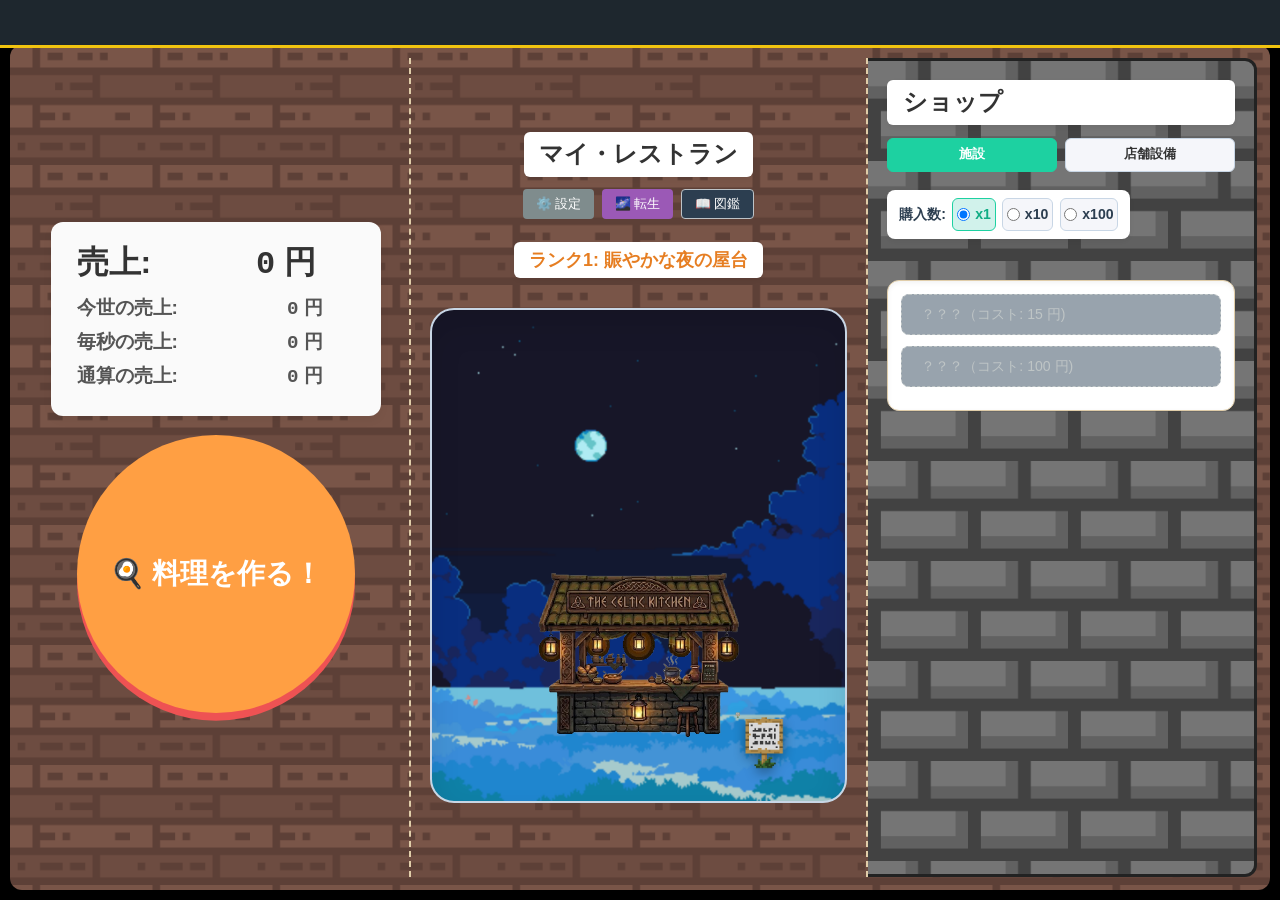
<file: index.html>
<!DOCTYPE html>
<html lang="ja">
    <head>
        <meta charset="UTF-8">
        <title>クリック・レストラン</title>
        <!-- CSSファイルを読み込む -->
        <link rel="stylesheet" href="style.css">
    </head>
<body>

    <!-- 🌟【新登場】本家クッキークリッカー風・ティッカーニュース速報帯 -->
    <div id="news-ticker-container">
        <div id="news-ticker-text">「クリック・レストランへようこそ！本日のピザは大変美味しく焼き上がっております。」</div>
    </div>

    <!-- ゲーム全体を包むコンテナ（ここを3列に並べます） -->
    <div id="game-container">
        
        <!-- 1. 左列：クリックと売上情報 -->
<div id="left-panel">
    
    <!-- 💡 変更点：売上情報を1つのボード（白い箱）で包み込む -->
    <div class="status-board">
        <h1>売上: <span id="money">0</span> 円</h1>
        <!-- 🌟【新登場】今世（この周回）で稼いだ売上の表示を追加 -->
        <p>今世の売上: <span id="season-money">0</span> 円</p>
        <p>毎秒の売上: <span id="mps">0</span> 円</p>
        <!-- 【追加】これまでに稼いだすべての合計金額を表示する場所 -->
        <p>通算の売上: <span id="total-money">0</span> 円</p>
    </div>

    <div id="click-area">
        <button id="main-click-btn">🍳 料理を作る！</button>
    </div>
</div>


        <!-- 2. 中央列：お店の発展・外観エリア -->
<div id="center-panel">
    <h2 class="center-title">マイ・レストラン</h2>

    <!-- 設定と転生ボタンのグループ -->
    <div id="menu-btn-group">
        <button id="setting-btn" class="menu-btn">⚙️ 設定</button>
        <button id="ascend-btn" class="menu-btn">🌌 転生</button>
        <button id="collection-btn" class="menu-btn">📖 図鑑</button> <!-- 👈 🌟ここにボタンを追加！ -->
    </div>
    <!-- 現在のお店のランク名を表示する場所 -->
    <div id="restaurant-rank" class="center-rank">ランク1: 小さな屋台</div>

    <!-- 🎪 お客さんがトコトコ歩くアニメーションの舞台 -->
    <div id="restaurant-stage">
        <!-- 🏪 レストラン本体と、お金が浮かび上がる場所 -->
        <div id="restaurant-building-box">
            <div id="coin-effect"></div>
            <img id="restaurant-visual" src="img/restaurant/rank1.png" alt="お店の外観">
            
            <!-- 🌟【新登場】お店の右下にちょこんと立つ、クリックできる口コミ看板画像 -->
            <img id="review-signboard" src="img/signboard.png" alt="レビュー看板" title="レビューを見る">
        </div>

        <img id="live-guest" class="walking-guest start-animation" src="img/guest/guest1.png" alt="客">
    </div>

    <!-- 🌟【新登場】看板をクリックしたときだけ浮き出る「グルメレビュー一覧」モーダル -->
    <div id="review-modal" class="modal-overlay hidden">
        <div class="modal-content review-modal-content">

            <!-- 🌟 ここを追加！右上の×印ボタン -->
        <button id="close-review-x-btn" class="modal-x-btn">×</button>

            <h3>⭐ グルメアプリの口コミ一覧</h3>
            
            <!-- 現在の総合評価を大きく出す場所 -->
            <div class="review-summary">
                <span id="modal-total-stars">⭐⭐⭐⭐⭐</span>
                <span id="modal-buff-text">(売上等倍)</span>
            </div>

            <!-- JavaScriptがここに過去の口コミをドバドバ流し込みます -->
            <div id="modal-review-list"></div>

            <button id="close-review-btn" class="close-btn">閉じる</button>
        </div>
    </div>
</div>



<!-- 3. 右列：ショップ -->
<div id="right-panel" style="position: relative;">
    
    <!-- 💡 変更点①：h2に「class="shop-title"」を追加 -->
    <h2 class="shop-title">ショップ</h2>

    <!-- 🌟【新登場】ショップの切り替えタブ -->
    <div id="shop-tabs">
        <button id="tab-facilities" class="tab-btn active">施設</button>
        <button id="tab-comfort" class="tab-btn">店舗設備</button>
    </div>
    
    <!-- 💡 変更点②：購入数セレクターに背景色（白の半透明）と余白・丸みを追加 -->
    <div id="buy-amount-selector" style="margin-bottom: 15px; text-align: left; background-color: rgb(255, 255, 255); padding: 8px 12px; border-radius: 8px; box-shadow: 0 2px 5px rgba(0,0,0,0.05); font-weight: bold; width: fit-content;">
        購入数:
        <label><input type="radio" name="buy-amount" value="1" checked> x1</label>
        <label><input type="radio" name="buy-amount" value="10"> x10</label>
        <label><input type="radio" name="buy-amount" value="100"> x100</label>
    </div>
    <!-- 🌟【ここに引っ越し！】本家と同じ、ショップの一番上の特等席に道具棚を配置 -->
    <!-- hiddenクラスを外して、常時表示されるようにします -->
    <div id="shop-area-upgrades" class="shop-upgrades-shelf"></div>

    <!-- JavaScriptがこの中にボタンを自動で量産します -->
    <div id="shop-area-facilities" class="shop-continer"></div>
    <div id="shop-area-comfort" class="shop-continer hidden"></div>
</div>


    <!-- 【設定】設定画面のポップアップ（モーダル） -->
<div id="settings-modal" class="modal-overlay hidden">
    <div class="modal-content">
        <h3>⚙️ 設定メニュー</h3>
        
        <!-- 🌟【修正】HTMLからstyleを完全に消去し、CSSで制御するための専用のクラス名を付けました -->
        <div class="settings-row">
            <button id="bgm-toggle-btn" class="menu-btn audio-toggle-design">🔊 BGM: ON</button>
        </div>

        <p>ゲームの進行状況をすべて初期状態に戻します。</p>
        <!-- セーブデータの完全削除ボタン -->
        <button id="reset-game-btn" class="danger-btn">⚠️ セーブデータを削除する</button>
        <br>
        <button id="close-settings-btn" class="close-btn">閉じる</button>
    </div>
</div>



<!-- 【転生】 転生画面のポップアップ（モーダル） -->
<div id="ascend-modal" class="modal-overlay hidden">
    <div class="modal-content">
        <h3>🌌 転生（プレステージ）</h3>
        <!-- 🌟【ここを修正】最低条件の「1兆円」を分かりやすく明記 -->
        <p>今世の売上が<strong>1兆（1 T）円以上</strong>になると、すべての売上と施設をリセットし、永久に売上がアップする「天界の調味料」を手に入れることができます。</p>

        <div class="prestige-box">
            現在の天界の調味料: <span id="current-chips">0</span>個<br>
            <span class="prestige-sub">今回の転生で獲得: +<span id="incoming-chips">0</span> 個</span>
            <!-- 🌟【ここを修正】本家仕様の「+1%」に説明文を統一 -->
            <p>※1個につき全体の売上・生産力が +1% アップします</p>
        </div>
        
        <button id="do-ascend-btn" class="action-btn" disabled>天界へ旅立つ</button>
        <br>
        <button id="close-ascend-btn" class="close-btn">戻る</button>
    </div>
</div>

<!-- =================================================================
   📖 【新設・白箱完全統一版】購入済みアイテム図鑑ポップアップ画面（モーダル）
================================================================= */ -->
<!-- 💡 外枠のクラス名を設定・転生とお揃いの「modal-overlay」に完全同期！ -->
<div id="collection-modal" class="modal-overlay hidden">
    <!-- 💡 中の箱をダークネイビーから設定・転生とお揃いの美しい白箱「modal-content」に完全リフォーム！ -->
    <div class="modal-content">
        <h3>📖 獲得アイテム図鑑</h3>
        <p>これまでに購入した手動クリック強化道具のコレクションです。</p>
        
        <!-- 🌟 ここに購入済みの道具アイコンが量産されます（白箱用に背景色などが自動で馴染みます） -->
        <div id="collection-grid-area"></div>
        
        <br>
        <!-- 💡 下側の閉じるボタン（設定・転生の「閉じる」「戻る」とサイズやデザインルールを100%統一） -->
        <button id="collection-close-bottom-btn" class="close-btn">閉じる</button>
    </div>
</div>




<div id="tooltip" class="hidden"></div>

    <!-- JavaScriptファイルを読み込む -->
    <script src="script.js"></script>
</body>


</html>
</file>
<file: style.css>
/* =================================================================
   🎨 画面全体の基本設定（全画面フルスクリーン・スクロール完全禁止）
================================================================= */
html, body {
    margin: 0;
    padding: 0;
    width: 100vw;
    height: 100vh;
    overflow: hidden; /* 🌟 画面全体が上下左右にガタガタ揺れるのを完全ロック */
}
body {
    font-family: Arial, sans-serif;
    
    /* 💡 背景を真っ黒にしてゲーム画面を引き締める */
    background-color: #000000; 
    background-image: none;    /* タイル画像は外します */
    
    user-select: none;         
    box-sizing: border-box;
    padding: 0.8vw;             /* 💡 ズーム時の余白の膨張を防ぐため、画面幅連動のvwに変更 */
    padding-top: 45px !important; /* ニュース帯の固定高さ分を確保 */
    
    display: flex;
    align-items: center;
    justify-content: center;
}

/* 🌟 ゲーム全体を包むコンテナ（画面の縦横いっぱいに100%広げる！） */
#game-container {
    width: 100%;
    height: 100%;
    
    /* 💡 タイル画像を本来の色でクッキリ敷き詰める設定 */
    background-image: url('img/background.png'); 
    background-repeat: repeat;                         
    background-color: transparent; 

    /* 🌟 これを追加！タイルの1マスの横幅を「120px」にして大量に敷き詰める */
    background-size: 120px auto; 
    
    padding: 1vw;              /* 💡 ズーム連動の隙間に変更 */
    border-radius: 12px;       /* 💡 縮小時に丸まりすぎないよう微調整 */
    box-shadow: 0 4px 10px rgba(0,0,0,0.1);
    box-sizing: border-box;
    
    display: flex;     
    gap: 0;            /* 🌟 部屋と部屋の間の隙間を「0」にしてぴったり密着させました */
    position: relative; 

    /* 🌟【最重要】どれだけ拡大されても、絶対に3列を縦に割らせず横並びを死守する防壁 */
    flex-wrap: nowrap !important;
}

/* =================================================================
   📐 3列の黄金比率（隙間なくぴったり密着＋元のバランスをがっちり維持）
================================================================= */

/* 1. 左列：クリックエリア */
#left-panel {
    flex: 1;            /* 横幅の比率 */
    min-width: 0;       /* 🌟【重要】ズーム時に文字が突っ張って列が横に肥大化するのを防ぐ魔法 */
    height: 100%;       /* 💡 縦幅を100%に固定 */
    border-right: 2px dashed #e0cda9; /* 💡 右側の点線の仕切り */
    padding: 1.5vw;     /* 💡 パネル内の内枠を画面幅連動にしてはみ出しを完全防衛 */
    
    /* 隣とくっつけるため、左側だけ角丸（全体が1つの大きな箱に見えるように） */
    border-top-left-radius: 12px;
    border-bottom-left-radius: 12px;
    
    display: flex;
    flex-direction: column;
    align-items: center;        
    justify-content: center;
    box-sizing: border-box;
}

/* 2. 中央列：お店の発展エリア */
#center-panel {
    flex: 1.2;          /* 真ん中を目立たせるために、少しだけ広く（1.2倍） */
    min-width: 0;       /* 🌟 ズーム時の突っ張り防止 */
    height: 100%;       /* 💡 縦幅を100%に固定 */
    border-right: 2px dashed #e0cda9; /* 💡 右側の点線の仕切り */
    padding: 1.5vw;     /* 💡 画面幅連動の余白に変更 */
    margin: 0;           /* 🌟 隙間を完全になくすためにマージンを0に */
    /* 🌟 中央は角丸をなしにして、左右のパネルと滑らかに繋げます */
    
    display: flex;
    flex-direction: column;
    align-items: center;
    justify-content: center; 
    box-sizing: border-box;
}

/* 🏢 3. 右列：ショップエリア（親の箱） */
#right-panel {
    flex: 1;            
    min-width: 0;       /* 🌟 ズーム時の突っ張り防止 */
    height: 100%;       
    position: relative;   
    padding: 1.5vw;     /* 💡 画面幅連動の余白に変更 */
    
    /* 💡 ここにショップ用の新しいタイル設定が入ります */
    background-image: url('img/shop_background.png'); 
    background-repeat: repeat;                         
    background-size: 200px auto; 
    background-color: transparent; 
    
    border-top-right-radius: 12px;    
    border-bottom-right-radius: 12px; 
    
    /* 🌟 枠線の色を「茶色」から「ハッキリ見える炭黒（#222222）」に変更！ */
    border-right: 3px solid #222222;  
    border-top: 3px solid #222222;    
    border-bottom: 3px solid #222222; 
    
    display: flex;
    flex-direction: column; 
    overflow: hidden;     
    box-sizing: border-box;
}

/* =================================================================
   🌟 本家クッキークリッカー風・一番上に常時表示される道具棚
================================================================= */
#shop-area-upgrades {
    display: flex !important;
    flex-direction: row !important; 
    flex-wrap: wrap !important;     
    gap: 0.6vw !important;          
    
    /* 🌟【超重要】上詰めで並べ、縦にボタンを引き伸ばすブラウザの自動計算を完全に切る */
    align-items: flex-start !important; 
    align-content: flex-start !important; 
    
    width: 100% !important;
    max-height: 15vh !important;    
    overflow-y: auto !important;   
    padding: 0.4vw !important;
    padding-bottom: 0.8vw !important; 
    margin-bottom: 1vw !important;  
    box-sizing: border-box !important;
}

/* =================================================================
   🧱 道具ボタン自体のサイズ（ズーム縮小でも絶対につぶれない正方形ロック）
================================================================= */
.upgrade-btn {
    /* 💡 横幅は画面（右列パネル）に合わせて滑らかに縮みます */
    width: calc(25% - 0.5vw) !important; 
    
    /* 🌟【超重要修正】縦幅（height）を「auto」に逃がし、aspect-ratioを復活させます！
       親の align-items: flex-start; と組み合わせることで、
       ブラウザは「横幅が縮んだ分だけ、縦幅も自動で同じだけ縮める」という完璧な1:1の正方形を死守します */
    height: auto !important;
    aspect-ratio: 1 / 1 !important;        
    
    /* ズーム時の突っ張り・型崩れを完全に封じるガード */
    flex-shrink: 0 !important;              
    min-width: 0 !important;
    min-height: 0 !important;               
    
    background-color: #2c3e50 !important;  
    border: 0.15vw solid #bdc3c7 !important;
    border-radius: 6px !important;
    display: flex !important;
    align-items: center !important;
    justify-content: center !important;
    cursor: pointer !important;
    position: relative !important;
    box-sizing: border-box !important;
    transition: all 0.15s ease !important;
    padding: 0.3vw !important;              
    margin-bottom: 0.5vw !important; 
}


.upgrade-btn:hover {
    background-color: #34495e !important;  
    border-color: #f1c40f !important;      
    transform: none !important;             
}

.upgrade-btn:hover .upgrade-icon-img {
    transform: scale(1.1) !important;       
}

/* 🌟【修正】お金が足りなくてボタンがdisabled（非活性）のときの背景色 */
.upgrade-btn:disabled {
    background-color: #3d2f25 !important;  
    border-color: #7f6b5b !important;
    cursor: not-allowed !important;
}

/* 🌟【修正】お金が足りないときの中身のドット絵画像の見せ方 */
.upgrade-btn:disabled .upgrade-icon-img {
    filter: brightness(0.65) grayscale(0.4) !important; 
}

.upgrade-btn.bought-hidden {
    display: none !important;
}

/* =================================================================
   🖼️ 道具ボタンの中の画像用設定
================================================================= */
.upgrade-icon-img {
    width: 100% !important;
    height: 100% !important;
    object-fit: contain !important;        
    image-rendering: pixelated !important;    
    pointer-events: none !important;       
    opacity: 1.0 !important; 
    transition: transform 0.15s ease, filter 0.15s ease !important; 
}



/* 各ショップのタイトル文字を見やすくする */
.shop-title, .center-title, .center-rank {
    margin-top: 0;
    margin-bottom: 1vw;   /* 💡 画面幅連動のすき間に変更 */
    display: inline-block;
    padding: 0.5vw 1.2vw; /* 💡 文字が大きくなったので、座布団の厚みも少しふっくら調整 */
    background-color: rgb(255, 255, 255); 
    border-radius: 6px;                           
    box-shadow: 0 2px 5px rgba(0,0,0,0.05);       
    color: #333333;                               
    
    /* 🌟【巨大化！】 1.4vw ➔ 1.9vw にサイズアップ！ショップやマイレストランがビシッと目立ちます */
    font-size: 1.9vw;     
}

.center-rank {
    margin-top: 0.8vw;
    margin-bottom: 0.8vw;
    color: #2c3e50;                               
    font-weight: bold;                            
    
    /* 🌟【巨大化！】 1.4vw ➔ 1.8vw にサイズアップ！現在のランクがひと目で分かるドデカ文字に */
    font-size: 1.8vw;
}

.status-board {
    background-color: rgb(250, 250, 250); 
    border-radius: 12px;                          
    padding: 1.5vw 2vw;   /* 💡 大きくなった数字が窮屈にならないよう、ボード内の余白を微調整 */
    box-shadow: 0 4px 10px rgba(0,0,0,0.05);      
    text-align: left;                             
    width: 95%;           /* 💡 ズームの縮小に耐えられるよう少し横幅に余裕を持たせる */
    box-sizing: border-box;
}

/* ボード内の文字の隙間を少し綺麗に整える */
.status-board h1 {
    margin-top: 0;
    margin-bottom: 0.8vw;
    color: #333333;
    
    /* 💡 2.8vw から 2.5vw へ、本当にほんの少しだけ小さく調整 */
    font-size: 2.5vw !important;     
    
    /* 🌟【超重要】これで絶対に改行させず、1行にがっちりロックします */
    white-space: nowrap !important; 
}

.status-board p {
    margin: 0.6vw 0;
    color: #555555;
    font-weight: bold;
    
    /* 💡 1.7vw から 1.5vw へ、本当にほんの少しだけ小さく調整 */
    font-size: 1.5vw !important;     
    
    /* 🌟【超重要】これで絶対に改行させず、1行にがっちりロックします */
    white-space: nowrap !important; 
}


/* =================================================================
   🌟【バグ修正】売上金額などの数字のブレ防止・等幅フォントロック
================================================================= */
#money, #season-money, #mps, #total-money {
    /* 🌟【最重要・その1】すべての数字、ドット、スペースの横幅を完全等幅にするプロパティ */
    font-variant-numeric: tabular-nums !important;
    
    /* 🌟【最重要・その2】カチッとした等幅フォント（デジタル時計や電報風フォント）に変えます
       これで「1」と「8」が切り替わるときの1ピクセル単位のブレが100%消滅します！ */
    font-family: 'Courier New', Courier, monospace !important;
    font-weight: bold;
    
    /* 🌟【最重要・その3】文字が中央でグワグワ揺れるのをがっちりロックする防衛策！
       文字の横幅をある程度確保し、右詰めに固定することで、文字数が増減しても左側が一切ブレなくなります */
    display: inline-block;
    min-width: 9vw;            /* 💡 固定pxから画面幅連動(vw)に変え、ズームによるズレを完全防衛 */
    text-align: right;         /* 🌟 常に右側を基準にして文字を固定する */
}

/* =================================================================
   🛒 ショップ・売り場エリア（スクロール・ボタン設定）
================================================================= */

/* 🌟 ボタンが量産されるショップエリア全体のリストボックス（最終調整版） */
.shop-continer {
    background-color: rgb(255, 255, 255); /* 薄い白の座布団でタイルを透かす */
    border: 0.15vw solid #e0cda9;                /* 💡 枠線も画面幅に連動させて太さの比率を維持 */
    border-radius: 12px;                         /* 角丸デザイン */
    padding: 1vw;                                /* 💡 ボックス内のすき間を画面連動に */
    box-shadow: inset 0 2px 5px rgba(0,0,0,0.05); /* 内側の影で立体感を出す */
    
    /* 縦に並べる設定 */
    display: flex;
    flex-direction: column;
    
    /* 💡 ボタンの margin-bottom が効いているため、ここの gap は 0 にして打ち消します */
    gap: 0px; 
    
    /* 💡 画面に合わせて高さを制限し、はみ出たらスクロールさせる設定（縦の画面高さ基準に変更） */
    max-height: 55vh;                            /* 🌟 画面全体の高さ55%分に制限し、ズーム時も画面底抜けを完全防衛 */
    overflow-y: auto; 
    
    /* 💡 スクロールバーを細くしてデザインになじませる設定（Firefox / Chrome用） */
    scrollbar-width: thin;
    scrollbar-color: #c8d6e5 transparent;
}

/* ChromeやSafari向け：スクロールバーを細くする魔法 */
.shop-continer::-webkit-scrollbar {
    width: 6px;
}
.shop-continer::-webkit-scrollbar-thumb {
    background-color: #c8d6e5;
    border-radius: 3px;
}

/* ショップのボタン */
.shop-btn {
    display: block;
    width: 100%;
    box-sizing: border-box;
    margin-bottom: 0.8vw;                        /* 💡 下のすき間も画面幅に連動 */
    
    font-size: 1.1vw;                            /* 🌟 画面幅連動の文字サイズに変更 */
    padding: 0.8vw 1.5vw;                        /* 🌟 内側の厚みも画面幅連動に変更し、文字のあふれを防止 */
    background-color: #1dd1a1;
    color: white;
    border: none;
    border-radius: 8px;
    cursor: pointer !important; /* 👈 🌟ここに !important を追加！ */
    text-align: left;
}

/* お金が足りなくてボタンが押せないとき */
.shop-btn:disabled {
    background-color: #c8d6e5; /* グレーに変える */
    pointer-events: auto;      /* マウスの反応をオンにする */
    cursor: pointer;           /* 【修正】指マーク（ポインター）にする */
}

/* ロックされている未解放の施設ボタン */
.shop-btn.locked-facility {
    background-color: #34495e !important; /* ショップの背景に溶け込む暗いグレー */
    border: 1px dashed #7f8c8d; /* 点線の枠 */
    color: #7f8c8d !important;   /* 文字を暗く */
    cursor: not-allowed;          /* 禁止マークのカーソル */
    opacity: 0.5;
}

/* 🌟店舗設備が「導入済み（売り切れ）」になった時の豪華デザイン */
.shop-btn.comfort-sold {
    background: linear-gradient(135deg, #ffeaa7, #ffb142) !important; /* 豪華なゴールドのグラデーション */
    color: #2c3e50 !important;                                    /* 文字を読みやすい濃いネイビーに */
    border: 0.15vw solid #cc8e35 !important;                     /* 💡 枠の太さも画面連動に変更 */
    box-shadow: 0 0 10px rgba(241, 196, 15, 0.4);                  /* ほんのりゴールドに光るエフェクト */
    cursor: default !important;                                    /* 買えないので指マークは消す */
    font-weight: bold;
}
/* 自作ツールチップをボタンの左外側（中央列の上）に浮かせるデザイン */
#tooltip {
    position: absolute;   /* 画面のレイアウトから浮かせる魔法の命令 */
    z-index: 9999;        /* 【修正】他のすべてのブロックを無視して一番手前に出す */
    width: 16vw;          /* 💡 固定pxから画面幅連動(vw)に変え、ズームによるはみ出しをガード */
    
    background-color: #2c3e50; /* カッコいいダークグレー */
    color: white;
    padding: 0.8vw;       /* 💡 内側の余白を画面連動に */
    border-radius: 8px;
    font-size: 1vw;       /* 🌟 画面幅連動の文字サイズに変更 */
    text-align: left;
    border: 0.15vw solid #bdc3c7; /* 💡 枠線も画面連動に */
    white-space: pre-wrap; /* 改行文字（\n）を有効にする */
    box-shadow: 0 4px 15px rgba(0,0,0,0.3);
    pointer-events: none; /* マウスを透過させて邪魔しない */
}

/* =================================================================
   👆 クリックエリア・メインボタン・連打エフェクト
================================================================= */

/* 🍳 料理ボタンを包む親のエリア（元の綺麗なレイアウトをがっちり維持！） */
#click-area {
    position: relative;     /* 🌟【超重要】これで手動タップの文字と画像をボタン内に正確にロックします */
    width: 100%;            /* 左パネルの横幅いっぱいに広げる設定 */
    display: block;         /* 上下のテキストと綺麗に縦並びにする設定 */
    margin-top: 1.5vw;      /* 💡 売上テキストとのちょうどいい隙間を画面幅連動に */
    
    /* 🌟 これを追加！中の丸いボタンを左右のど真ん中に配置します */
    text-align: center;     
}

/* 🍳 料理を作るメインボタン自体の設定 */
#main-click-btn {
    display: inline-block;  
    width: 80%;             
    aspect-ratio: 1 / 1;    
    height: auto;           
    max-width: 300px;       
    border-radius: 50%;     
    padding: 1.5vw;         
    font-size: 2.2vw;       
    font-weight: bold;
    background-color: #ff9f43; 
    color: white;
    border: none;
    cursor: pointer;
    box-shadow: 0 0.6vw #ee5253; 
    transition: 0.05s;      
    box-sizing: border-box; 

    /* 🌟【超重要】これでボタンの中の文字も絶対に改行させず、1行にがっちりロックします！ */
    white-space: nowrap !important; 
}

/* ボタンを押したときのカチッとする動き */
#main-click-btn:active {
    box-shadow: 0 0.2vw #ee5253; /* 💡 沈み込んだ時の厚みも画面連動に */
    transform: translateY(0.4vw); /* 💡 深く沈み込む距離も画面連動にして叩き心地の比率を強化 */
}

/* 💸 連打した指の真下から湧き出る金額テキスト（🍳 +〇〇） */
.click-pop-effect {
    position: absolute;     /* 🌟 click-areaの枠の中を基準に配置 */
    font-size: 1.8vw;       /* 🌟 画面幅連動の文字サイズに変更 */
    font-weight: bold;
    color: #4cd137;           
    text-shadow: 2px 2px 0px #ffffff, -2px -2px 0px #ffffff, 2px -2px 0px #ffffff, -2px 2px 0px #ffffff;
    white-space: nowrap;
    pointer-events: none;   /* マウスや指の連打を絶対に邪魔しない設定 */
    z-index: 101;           /* 料理画像よりも少し手前に見えるようにする数値 */
    animation: clickJumpUp 0.8s ease-out forwards; 
}

@keyframes clickJumpUp {
    0% { 
        opacity: 0; 
        transform: translate(-50%, -50%) translateY(0) scale(0.6); 
    } 
    15% { 
        opacity: 1; 
        transform: translate(-50%, -50%) translateY(-1.5vw) scale(1.1); /* 💡 上昇距離を画面連動に */
    } 
    80% { 
        opacity: 1; 
        transform: translate(-50%, -50%) translateY(-2vw) scale(1.0); 
    } 
    100% { 
        opacity: 0; 
        transform: translate(-50%, -50%) translateY(-5vw) scale(0.8); 
    } 
}

/* 🍕 連打した指の真下から飛び出すランダム料理画像（卵、バーガー、ピザ、寿司） */
.click-effect {
    position: absolute;
    width: 2vw;             /* 🌟 画像の大きさも画面幅連動(vw)にしてズーム時の肥大化を完全防衛 */
    height: 2vw; 
    
    /* 🌟【中心ズレ根絶】画像の左上ではなく、画像の「ど真ん中」が指の真芯に重なるように調整 */
    margin-left: -1vw;      /* 横幅のちょうど半分マイナス */
    margin-top: -1vw;       /* 縦幅のちょうど半分マイナス */
    
    pointer-events: none;
    animation: floatUpAndFade 0.8s ease-out forwards;
    z-index: 100;
}

@keyframes floatUpAndFade {
    0% {
        transform: translateY(0) scale(1) rotate(0deg);
        opacity: 1;
    }
    100% {
        transform: translateY(-7vw) scale(1.4) rotate(45deg); /* 💡 上昇する距離を画面幅連動に */
        opacity: 0;
    }
}
/* =================================================================
   🏪 中央列：レストラン・ステージと建物の設定（お店の位置変更版）
================================================================= */
#restaurant-rank {
    font-size: 1.4vw;     /* 🌟 固定pxから画面幅連動の文字サイズに変更 */
    font-weight: bold;
    color: #e67e22; /* 綺麗なお焦げオレンジ色 */
    margin-top: 0.8vw;    /* 💡 隙間を画面幅連動に */
}

#restaurant-stage {
    display: block;           
    /* 💡 フォルダ名を「img/background/」に修正しました */
    background-image: var(--current-bg, url("img/background/bg_day.png"));
    background-size: cover;          
    background-position: center;     
    background-repeat: no-repeat;    
    
    border: 0.2vw solid #c8d6e5;  /* 💡 枠の太さを画面連動に */
    border-radius: 24px;        
    padding: 0;
    margin-top: 1.5vw;            /* 💡 隙間を画面幅連動に */
    overflow: hidden;         
    position: relative;       
    width: 100%;                
    height: 55vh;                 /* 🌟 縦幅を画面の高さ55%分に制限し、ズーム時の画面底抜けを完全防衛 */
    box-sizing: border-box;
    box-shadow: inset 0 15px 30px rgba(0,0,0,0.1); 
    transition: background-image 1.0s ease-in-out;
}

/* 🏪 レストランの建物（280pxの基地として画面中央に強制固定） */
#restaurant-building-box {
    position: absolute;
    top: 70%;                 /* 🌟【変更】60% ➔ 70% にして、お店の位置を下に下げました */
    left: 50%;
    /* 🌟【超重要】transformの translateX(-50%) とは別に、
       基地自体のサイズを中央列の幅に合わせて伸縮させ、ズーム時のはみ出しをゼロにします */
    transform: translate(-50%, -50%); 
    width: 65% !important;        /* 🌟 固定280pxから中央列の横幅65%分に変更！ */
    aspect-ratio: 1 / 1;          /* 🌟 縦横比を1:1に固定して綺麗な正方形を死守！ */
    height: auto !important;      /* 縦幅はアスペクト比に自動計算させます */
    display: block;           /* flexからblockに戻して、中の要素の幅に引っ張られないようにする */
    z-index: 5;               
}

/* 🏪 実際のお店（画像用ベース設定） */
#restaurant-visual {
    width: 100% !important;   
    height: 100% !important;  
    display: block;
    user-select: none;
    object-fit: contain;      
}

/* 💰 お金とテキストが完全連結したエフェクト（初期状態は透明で待機） */
#coin-effect {
    position: absolute;
    top: 10px;               
    left: 50%;                
    transform: translateX(-50%); 
    transform-origin: center center;
    text-align: center;       
    font-size: 2.5vw;             /* 🌟 画面幅連動の文字サイズに変更 */
    font-weight: bold;
    color: #4cd137;           
    text-shadow: 2px 2px 0px #ffffff, -2px -2px 0px #ffffff, 2px -2px 0px #ffffff, -2px 2px 0px #ffffff;
    white-space: nowrap;
    opacity: 0; 
    z-index: 10;
    pointer-events: none;
}

/* 🌟【新設】JSでこのクラスがついた瞬間だけ、1回だけ垂直にジャンプして消える */
#coin-effect.show-coin {
    animation: coinJump 1.2s ease-out forwards; 
}

/* 🎬 左右に1ミリもブレず、ド真ん中から真っ直ぐお空へ昇天するアニメーション */
@keyframes coinJump {
    0% { 
        opacity: 0; 
        transform: translateX(-50%) translateY(0); 
    } 
    /* お会計の瞬間：パッと現れて少し上に跳ねる */
    15% { 
        opacity: 1; 
        transform: translateX(-50%) translateY(-2vw); /* 💡 上昇距離を画面連動に */
    } 
    /* 視認しやすいように、少しの間その場で文字をキープ */
    70% { 
        opacity: 1; 
        transform: translateX(-50%) translateY(-2vw); 
    } 
    /* 消滅：さらに上にスッと昇りながら消えていく */
    100% { 
        opacity: 0; 
        transform: translateX(-50%) translateY(-5vw); /* 💡 上昇距離を画面連動に */
    } 
}

/* =================================================================
   🚶 歩行するお客さんの設定
================================================================= */
.walking-guest {
    position: absolute;
    bottom: 4vh;                  /* 🌟 ステージの高さに合わせて、足元の位置を画面高さ連動(vh)に変更 */
    left: -100px; 
    width: 15%;                   /* 🌟 固定pxからステージ横幅に対する比率(%)に変更！ */
    height: auto;            
    opacity: 1;
    z-index: 6;              
}

/* 💡 アニメーション開始クラス */
.start-animation {
    animation: guestLoop 7.2s linear infinite;
}

/* 🎬 お客さんの動き（バグっていた％の時系列順をきれいに整理） */
@keyframes guestLoop {
    0%    { left: -15%; opacity: 1; } /* 💡 見切れ防止のために%に変更 */
    16.6% { left: 10%;    opacity: 1; }
    25%   { left: 28%;    opacity: 1; } /* 💡 33.3%の前に移動させ、動きを滑らかに補正 */
    33.3% { left: 43%;    opacity: 1; } /* 💡 お店のサイズ変更に合わせて中央に少し微調整 */
    50.0% { left: 43%;    opacity: 0; }
    66.6% { left: 43%;    opacity: 0; }
    66.7% { left: 43%;    opacity: 1; } 
    100%  { left: 115%;   opacity: 1; }
}

/* =================================================================
   ⚙️ メメニューボタン・設定・モーダルポップアップ共通設定
================================================================= */
#menu-btn-group {
    display: flex;
    gap: 0.6vw;                   /* 💡 ボタンの隙間を画面連動に */
    margin-bottom: 1vw;           /* 💡 下のすき間を画面連動に */
}

.menu-btn {
    padding: 0.4vw 1vw;           /* 🌟 内側の厚みを画面幅連動(vw)に変更し、文字あふれをガード */
    font-size: 1vw;               /* 🌟 画面幅連動の文字サイズに変更 */
    background-color: #7f8c8d;
    color: white;
    border: none;
    border-radius: 4px;
    cursor: pointer;
    transition: background-color 0.2s;
}
.menu-btn:hover {
    background-color: #95a5a6;
}

/* 転生ボタンだけ特別感を出す */
#ascend-btn {
    background-color: #9b59b6; /* 紫色 */
}
#ascend-btn:hover {
    background-color: #8e44ad;
}

/* ポップアップを非表示にするためのクラス */
.hidden {
    display: none !important;
}

/* ポップアップ（モーダル）の背景全体を暗くするマスク */
.modal-overlay {
    position: fixed;
    top: 0;
    left: 0;
    width: 100%;
    height: 100%;
    background-color: rgba(0, 0, 0, 0.6); /* 背景を暗く */
    display: flex;
    justify-content: center;
    align-items: center;
    z-index: 10000; /* ツールチップ（9999）よりも手前に出す */
}

/* ポップアップの白い箱 */
.modal-content {
    background-color: white;
    color: #2c3e50;
    padding: 2vw;                 /* 💡 内側の余白を画面幅連動に */
    border-radius: 12px;
    width: 28vw;                  /* 🌟 固定値から画面幅連動(vw)に変更 */
    max-width: 90vw;              /* 🌟 超拡大時も画面の両端を突き破らないセーフガード */
    box-shadow: 0 10px 25px rgba(0,0,0,0.3);
    text-align: center;
    box-sizing: border-box;
}

.modal-content h3 {
    margin-top: 0;
    font-size: 1.6vw;             /* 🌟 画面幅連動の文字サイズに変更 */
    color: #2c3e50;
}

.modal-content p {
    font-size: 1.1vw;             /* 🌟 説明文の文字サイズも画面連動に */
    margin: 1vw 0;
}

/* モーダル内のボタン */
.close-btn, .action-btn {
    margin-top: 1vw;
    padding: 0.6vw 1.5vw;         /* 💡 ボタンの厚みを画面幅連動に変更 */
    font-size: 1.1vw;             /* 🌟 画面幅連動の文字サイズに変更 */
    border: none;
    border-radius: 6px;
    cursor: pointer;
}

.close-btn {
    background-color: #bdc3c7;
    color: #34495e;
}
.close-btn:hover {
    background-color: #95a5a6;
}

.action-btn:disabled {
    background-color: #d2dae2;
    cursor: not-allowed;
}

.settings-row {
    margin-bottom: 1.5vw;
    width: 100%;
}
/* --- 転生モーダル内のデザイン --- */
.prestige-box {
    background-color: #f1c40f;
    color: #2c3e50;
    padding: 0.8vw;               /* 💡 余白を画面連動に */
    border-radius: 8px;
    margin: 1vw 0;
    font-weight: bold;
    font-size: 1.2vw;             /* 💡 文字サイズを画面連動に */
}

.prestige-sub {
    color: #8e44ad;
}

.prestige-box p {
    font-size: 0.9vw;             /* 💡 文字サイズを画面連動に */
    color: #7f8c8d;
    margin: 0.4vw 0 0 0;
    font-weight: normal;
}

/* 設定画面内の危険なボタン（リセットボタン） */
.danger-btn {
    background-color: #e74c3c; /* 警告を促す赤色 */
    color: white;
    padding: 0.6vw 1.5vw;         /* 💡 余白を画面連動に */
    font-size: 1vw;               /* 💡 文字サイズを画面連動に */
    font-weight: bold;
    border: none;
    border-radius: 6px;
    cursor: pointer;
    margin-bottom: 1.5vw;
    transition: background-color 0.2s, transform 0.1s;
}

.danger-btn:hover {
    background-color: #c0392b;
    transform: scale(1.02);
}

.danger-btn:active {
    transform: scale(0.98);
}

/* 🎵 BGMスイッチ専用の基本デザイン */
.audio-toggle-design {
    width: 100%;
    padding: 0.6vw;               /* 💡 余白を画面連動に */
    font-size: 1.1vw;             /* 💡 文字サイズを画面連動に */
    font-weight: bold;
    border: none;
    border-radius: 4px;
    transition: background-color 0.2s ease, transform 0.1s ease;
}

.audio-toggle-design.bgm-on {
    background-color: #4cd137 !important;
    color: #ffffff !important;
}

.audio-toggle-design.bgm-off {
    background-color: #718093 !important;
    color: #dcdde1 !important;
}

.audio-toggle-design:hover {
    filter: brightness(1.1);
    cursor: pointer;
}

.audio-toggle-design:active {
    transform: scale(0.98);
}

/* =================================================================
   ⭐ 口コミ看板・レビュー画面ポップアップ
================================================================= */
#review-signboard {
    position: absolute;
    bottom: 2vh;                  /* 🌟 建物の高さに合わせて画面高さ連動(vh)に変更 */
    right: -1.5vw;                /* 🌟 横方向の飛び出しも画面幅連動(vw)に変更してブレをゼロに */
    width: 4.5vw;                 /* 🌟 看板のサイズを画面幅連動に変更！ */
    height: auto;           /* 縦横比を維持 */
    filter: drop-shadow(0px 4px 6px rgba(0,0,0,0.4)); /* 画像の形に沿った綺麗な影をつける */
    cursor: pointer;
    z-index: 15;
    user-select: none;
    transition: transform 0.2s ease, filter 0.2s ease;
}

#review-signboard:hover {
    transform: scale(1.15) rotate(5deg); 
    filter: drop-shadow(0px 6px 10px rgba(0,0,0,0.5)) brightness(1.1); 
}

#review-signboard:active {
    transform: scale(0.95);
}

.review-modal-content {
    position: relative !important; 
    
    width: 32vw;                  /* 🌟 固定幅を撤廃し、画面幅に完全に連動させる */
    max-width: 90vw !important;   
    max-height: 75vh !important; 
    overflow-y: auto !important;   
    padding-top: 2.5vw !important; /* 💡 余白を画面連動に */
    padding-bottom: 1.5vw !important; 
    background: #2c3e50 !important;
    color: #ffffff !important;      
    border: 0.2vw solid #f1c40f;  /* 💡 線の太さも画面連動に */
    box-sizing: border-box;
}

/* 🌟 口コミポップアップ専用：夜のレストラン風のバツ印デザイン */
.modal-x-btn {
    position: absolute;
    top: 0.6vw;
    right: 1vw;
    background: none;
    border: none;
    font-size: 2vw;               /* 🌟 バツ印の大きさも画面連動に変更しあふれを防止 */
    font-weight: bold;
    color: rgba(255, 255, 255, 0.5); 
    cursor: pointer;
    line-height: 1;
    padding: 0.4vw;
    transition: color 0.15s ease, transform 0.15s ease;
    z-index: 100;          
}

.modal-x-btn:hover {
    color: #f1c40f;       
    transform: scale(1.2); 
}

.modal-x-btn:active {
    transform: scale(0.95);
}

.review-modal-content h3 {
    color: #ffffff !important;
    margin-top: 0;
    margin-bottom: 1vw;
    font-size: 1.5vw;             /* 🌟 画面連動の文字サイズに変更 */
    text-align: center;
}

.review-summary {
    background: rgba(0,0,0,0.2);
    padding: 1vw;
    border-radius: 8px;
    margin-bottom: 1.5vw;
    text-align: center;
}

.review-summary span {
    display: block;
}

#modal-total-stars {
    font-size: 2vw;               /* 🌟 星のサイズも画面連動に変更 */
    color: #f1c40f;
}

#modal-buff-text {
    font-size: 1vw;               /* 🌟 画面連動の文字サイズに変更 */
    color: #4cd137;
    font-weight: bold;
    margin-top: 0.4vw;
}

.single-review-card {
    background: rgba(255,255,255,0.08);
    padding: 0.8vw;               /* 💡 内側の余白を画面連動に */
    border-radius: 6px;
    margin-bottom: 0.8vw;
    text-align: left;
    font-size: 1vw;               /* 🌟 クチコミ文字も画面連動に変更し、超拡大時の枠崩れを完全防衛 */
    line-height: 1.5;
    border-left: 0.3vw solid #f1c40f; /* 💡 左線の太さも画面連動に */
    font-style: italic;
}

/* =================================================================
   📋 ショップのタブ切り替えシステム
================================================================= */
#shop-tabs {
    display: flex;
    gap: 0.6vw; 
    margin-bottom: 0.8vw; 
    width: 100%; 
    box-sizing: border-box;
}

.tab-btn {
    flex: 1;
    min-width: 0; 
    padding: 0.6vw 0.3vw;         /* 💡 余白を画面幅連動に変更し見切れを防止 */
    font-size: 1vw;               /* 🌟 画面連動の文字サイズに変更 */
    font-weight: bold;
    border: 1px solid #c8d6e5;
    background-color: #f5f6fa;
    color: #333;
    cursor: pointer;
    border-radius: 6px;
    transition: all 0.2s;
    white-space: nowrap;
    overflow: hidden;
    text-overflow: ellipsis;
    text-align: center;
    box-sizing: border-box;
}

.tab-btn.active {
    background-color: #1dd1a1;
    color: white;
    border-color: #1dd1a1;
}

.shop-container.hidden {
    display: none !important;
}

/* =================================================================
   🌟 ニュース速報（画面最上部にがっちり固定）
================================================================= */
#news-ticker-container {
    position: fixed;
    top: 0;
    left: 0;
    width: 100%;
    height: 45px;                   
    background: #1e272e; 
    border-bottom: 3px solid #f1c40f; 
    overflow: hidden;
    z-index: 9999; 
    display: flex;
    align-items: center;
    user-select: none;
}

#news-ticker-text {
    position: absolute;
    white-space: nowrap;
    padding-left: 100%; 
    color: #ffffff;                 
    font-size: 18px;                
    font-weight: 900;               
    font-family: 'Helvetica Neue', Arial, sans-serif; 
    display: inline-block;
    animation: textScrollMarquee 30s linear infinite; 
}

#news-ticker-container:hover #news-ticker-text {
    animation-play-state: paused;
    color: #f1c40f; 
    cursor: help;
}

@keyframes textScrollMarquee {
    0% { transform: translate3d(0, 0, 0); }
    100% { transform: translate3d(-100%, 0, 0); }
}

#news-ticker-text a {
    color: #f1c40f !important;      
    text-decoration: underline;     
    font-weight: 900;
}

#news-ticker-text a:visited {
    color: #f1c40f !important;      
}

#news-ticker-text a:hover {
    color: #ffffff !important;      
    text-decoration: none;          
}

/* =================================================================
   🛒 ショップエリア：購入数セレクターの快適タブ化（PC・スマホ共通）
================================================================= */
#buy-amount-selector {
    display: flex !important;
    align-items: center !important;
    gap: 0.5vw !important;        /* 💡 隙間を画面幅連動に */
    margin-top: 0.6vw !important;
    margin-bottom: 1vw !important;
    font-size: 1.1vw;             /* 🌟 画面幅連動の文字サイズに変更 */
    font-weight: bold;
    color: #2c3e50;
    user-select: none;
}

/* ラベル自体を押しやすい四角いボタンに変形させる */
#buy-amount-selector label {
    flex: 1;
    display: flex !important;
    align-items: center !important;
    justify-content: center !important;
    gap: 0.4vw !important;
    
    background-color: #f5f6fa !important;
    border: 0.15vw solid #c8d6e5 !important; /* 💡 線の太さも画面連動に */
    border-radius: 6px !important;
    padding: 0.6vw 0.3vw !important; /* 🌟 ズーム時も絶対にあふれない画面幅連動の厚みに変更 */
    font-size: 1.1vw !important;  /* 🌟 画面幅連動の文字サイズに変更 */
    font-weight: bold !important;
    cursor: pointer !important;
    transition: all 0.2s ease;
}

/* マウスを乗せたときにフワッと明るく（PC専用ホバー） */
#buy-amount-selector label:hover {
    background-color: #eaeaea !important;
    border-color: #b0bfc1 !important;
}

/* 内部の小さな丸（ラジオボタン）自体のサイズ */
#buy-amount-selector input[type="radio"] {
    width: 1vw !important;        /* 🌟 ラジオボタンの丸ポチサイズも画面幅に完全シンクロ */
    height: 1vw !important;
    margin: 0 !important;
    cursor: pointer !important;
}

/* 💡 現在選ばれている倍率の背景をフワッと明るい緑色にする */
#buy-amount-selector label {
  /* 通常時のスタイルに変化の「時間」と「変化のしかた」を指定 */
  transition: background-color 0.3s ease, border-color 0.3s ease, color 0.3s ease;
}

#buy-amount-selector label:has(input[type="radio"]:checked) {
  background-color: #d1f2eb !important;
  border-color: #1dd1a1 !important;
  color: #10ac84 !important;
}


/* =================================================================
   📖 【サイズ＆余白最適化版】アイテム図鑑のコレクション棚デザイン
================================================================= */
#collection-grid-area {
    display: flex;
    flex-direction: row;
    flex-wrap: wrap;
    gap: 1vw;              /* 隙間をわずかに引き締めてコンパクトに */
    justify-content: flex-start;
    align-content: flex-start;
    background-color: rgba(0, 0, 0, 0.4); 
    padding: 1.5vw;        /* 内側の余白を少し縮小 */
    border-radius: 12px;
    min-height: 20vh;      
    max-height: 50vh;      /* 💡 高さを65vhから50vhに下げ、上下の余白を確保 */
    overflow-y: auto;
}

/* 図鑑の中に並ぶ1個1個のアイテムマス */
.collection-item-box {
    /* 💡 全体が少し小さくなった分、1行に「5個」でジャストフィットする比率 */
    width: calc(20% - 0.8vw) !important; 
    aspect-ratio: 1 / 1 !important;
    background-color: #34495e;
    border: 0.15vw solid #f1c40f; 
    border-radius: 8px;
    padding: 0.8vw;        /* マスの中の余白を少し引き締め */
    box-sizing: border-box;
    display: flex;
    align-items: center;
    justify-content: center;
    position: relative;
    cursor: pointer !important;
    z-index: 100000 !important;
    transition: transform 0.1s ease, filter 0.1s ease; 
}

/* 💡 マスの中の画像は100%を維持してクッキリ大きく見せる */
.collection-item-box .upgrade-icon-img {
    width: 100% !important;
    height: 100% !important;
    object-fit: contain !important;
    image-rendering: pixelated; 
}

/* 💻 PCホバー時：さらに見やすくするための拡大演出 */
#collection-grid-area .collection-item-box:hover {
    transform: scale(1.05); 
    filter: brightness(1.15); 
}

/* まだ買ってない未獲得の道具を「影のシルエット」にする演出 */
.collection-item-box.not-owned-yet {
    border-color: #7f8c8d;
    background-color: #1e272e;
}
.collection-item-box.not-owned-yet .upgrade-icon-img {
    filter: brightness(0) opacity(0.25) !important; 
}

/* 🌟 獲得アイテム図鑑ボタン（PC版オシャレネイビー仕様） */
#collection-btn {
    background-color: #2c3e50 !important; 
    color: #ffffff !important;
    border: 0.15vw solid #bdc3c7 !important;
    transition: all 0.15s ease !important;
}

/* マウスを乗せたとき */
#collection-btn:hover {
    background-color: #34495e !important;
    border-color: #f1c40f !important;    
    color: #f1c40f !important;           
    transform: scale(1.05);
}

/* 🔴 画像の上でも親要素の指マークをそのまま引き継がせる */
.collection-item-box * {
    cursor: pointer !important;
    pointer-events: none; 
}

/* 🔴 ツールチップの重なり順を一番手前に引き上げる */
#tooltip {
    position: absolute !important;
    z-index: 999999 !important; 
    pointer-events: none !important; 
}

/* 🔴 【ここを大きく変更！】図鑑の全体サイズを少し縮小し、上下左右の余白を均等に空ける */
#collection-modal .modal-content {
    position: relative !important;
    z-index: 99999 !important;
    
    /* 💡 PC環境のとき、画面に対して程よい大きさに収める設定 */
    @media (min-width: 769px) {
        width: 70vw !important;        /* 💡 横幅を80vwから70vwに少し縮め、左右の余白をアップ */
        max-width: 800px !important;   /* 広がりすぎストッパーも少しコンパクトに */
        margin: 5vh auto !important;   /* 💡 上下に「5vh」のしっかりとした余白を持たせる */
        padding: 2vw !important;       /* 全体的な圧迫感を減らすための内側余白調整 */
    }
}

/* 🔴 アイテムボックスに確実にマウスが届くようにする */
.collection-item-box {
    cursor: pointer !important;
    position: relative !important;
    z-index: 100000 !important;
}
.collection-item-box * {
    cursor: pointer !important;
    pointer-events: none !important;
}



/* ----- ここからスマホ -----
/* =================================================================
   📱【最新・3列横並び死守＆見切れ完全防衛版】スマホ専用設定
================================================================= */
@media (pointer: coarse) and (hover: none) {
    
    /* 外側の無駄な余白をカットして全画面化 */
    body {
        padding: 0 !important;
        padding-top: 60px !important; /* ニュース帯の高さ分 */
    }
    
    /* 🌟【最重要】3列の横並び（row）を100%維持し、絶対に右端をぶち破らせないガード */
    #game-container {
        display: flex !important;
        flex-direction: row !important; /* 💡 3列の横並びを絶対に維持！ */
        flex-wrap: nowrap !important;   /* 💡 どれだけ窮屈でも縦に落とさない魔法 */
        width: 100vw !important;
        height: calc(100vh - 60px) !important;
        padding: 4px !important;        /* スマホ画面に合わせて余白を最小限に */
        gap: 2px !important;            /* パネル同士の隙間をギリギリまで密着させて横幅を稼ぐ */
        border-radius: 0 !important;
        overflow: hidden !important;    /* 画面全体のガタつき・はみ出しを完全ロック */
    }

        /* =================================================================
       🍳 【修正】左パネル：売上を一番上、ボタンを中央に配置する設定
       ================================================================= */
    #left-panel {
        height: 100% !important;
        width: 31vw !important;     
        max-width: 31vw !important;
        min-width: 0 !important;    
        display: flex !important;
        flex-direction: column !important;
        
        /* 🌟【修正その1】泣き別れを廃止し、上詰め（flex-start）に戻します */
        /* これにより売上ボードは一番上の特等席をキープします */
        justify-content: flex-start !important; 
        
        align-items: center !important;
        padding: 6px 2px !important; 
        box-sizing: border-box !important;
        border-right: 1px dashed #e0cda9 !important; 
    }
    
    /* 🌟 左列のテキスト（スマホの狭い31%幅の中に文字を100%収める！） */
    #left-panel h1, #left-panel p {
        margin: 2px 0 !important; 
        text-align: center !important;
        width: 100% !important;
        white-space: nowrap !important; /* 絶対に改行させない */
    }
    /* 💡 固定の40px/35pxはあまりにも太すぎてはみ出るため、スマホの画面幅(vw)に連動させて自動縮小させます */
    #game-container h1 { font-size: 3vw !important; } /* 「〇〇円」の売上文字 */
    #game-container p  { font-size: 2vw !important; } /* 「毎秒〇円」の文字 */
    
    #money, #season-money, #mps, #total-money {
        min-width: 0 !important;        /* 💡 120pxの突っ張りを完全解除！ */
        font-size: 2.5vw !important;      /* 数字もパネルの幅に合わせて自動でミニサイズにフィット */
        display: inline !important;
    }

        /* 🍳【修正】料理ボタンを包む親エリア（高めの押しやすい位置へ引き上げ版） */
    #click-area {
        width: 100% !important;
        height: auto !important;
        display: flex !important;
        align-items: center !important;
        justify-content: center !important;
        flex: none !important;          
        
        /* 🌟【ここを修正！】上の売上ボードとの距離を縮め、下側の余白を2倍に増量！ */
        /* これにより、ボタンが一番下に沈み込まず、売上ボードに近い「少し高めの特等席」へグッと引き上がります */
        margin-top: 2vh !important;       /* 上のボードとのすき間を画面の高さ2%分に狭める */
        margin-bottom: auto !important;   /* 下側の余白を最大にして上に押し上げる */
    }

    #main-click-btn {
        width: 95% !important;          /* 🌟 左パネルの横幅（31vw）の95%のサイズに自動で合わせる */
        aspect-ratio: 1 / 1 !important; /* 🌟 縦横比を1:1にして、スマホでも「綺麗な正円」を絶対死守！ */
        height: auto !important;        /* ❌ 固定の 500px は完全撤廃！これで横幅に合わせてシュッと縮みます */
        max-width: 100% !important;
        max-height: 35vh !important;    
        
        border-radius: 50% !important;  /* 🌟 完全な丸ボタンにしてスマホでも押しやすく */
        font-size: 2.5vw !important;    /* 中の文字もボタンの縮み具合に合わせて自動フィット */
        box-shadow: 0 0.5vw #ee5253 !important;
        margin: 0 !important;
        white-space: nowrap !important; 
    }

    /* 🏪【最重要修正】中央パネル：画面の「横幅38%」にがっちり固定 */
    #center-panel {
        flex: 1.2 !important;
        width: 38vw !important;
        max-width: 38vw !important;
        min-width: 0 !important;
        height: 100% !important;
        display: flex !important;
        flex-direction: column !important;
        justify-content: flex-start !important; 
        padding: 4px !important;
        box-sizing: border-box !important;
        border-right: 1px dashed #e0cda9 !important;
    }

     /* =================================================================
       ⚙️【スマホ専用・1.5倍巨大化】中央の設定・転生ボタン
       ================================================================= */
    #menu-btn-group {
        width: 100% !important;
        margin-bottom: 4px !important;
        gap: 4px !important;
    }
    .menu-btn {
        flex: 1 !important;
        
        /* 🌟【1.5倍！】 縦の厚みを 6px ➔ 14px に、文字を 2.2vw ➔ 3.2vw にドデカ化！ */
        padding: 14px 2px !important; 
        font-size: 3.2vw !important;    
        
        border-radius: 8px !important;
        font-weight: bold !important;
        -webkit-tap-highlight-color: transparent !important;
    }

    #restaurant-rank {
        font-size: 2.5vw !important;    /* 💡 文字をパネル幅にフィット */
        margin: 2px 0 !important;
    }

    /* イラストステージと建物（中央パネルの幅に合わせて綺麗に自動縮小） */
    #restaurant-stage {
        display: block !important;
        width: 100% !important;
        height: 45vh !important;       /* 縦幅を画面の高さ45%に制限してスマホ画面に収める */
        margin: 0 !important;
    }
    #restaurant-building-box {
        width: 85% !important;          /* 🌟 固定250pxを廃止し、ステージ幅の85%に自動で縮める */
        aspect-ratio: 1 / 1 !important; /* 綺麗な正方形を維持 */
        height: auto !important;
        left: 50% !important;
        top: 70% !important; 
        transform: translate(-50%, -50%) !important;
    }
    #review-signboard {
        width: 20% !important;          /* 🌟 看板のサイズも建物に合わせてパーセンテージ縮小 */
        bottom: 5px !important;   
        right: -5px !important;   
    }
    .walking-guest {
        bottom: 25% !important;         /* 🌟 高さをステージに対する％指定に変えてドアにぴったり合わせる */
        width: 12% !important;
    }

    /* 🛒【最重要修正】ショップエリア（右パネル）：画面の「横幅31%」にがっちり固定 */
    #right-panel {
        flex: 1 !important;
        width: 31vw !important;
        max-width: 31vw !important;
        min-width: 0 !important;
        height: 100% !important;
        padding: 4px !important;
        box-sizing: border-box !important;
    }
    
    /* ショップのタブボタン */
    #shop-tabs {
        gap: 2px !important;
        margin-bottom: 4px !important;
    }
    #shop-tabs .tab-btn {
        font-size: 2.2vw !important;    /* 💡 パネル幅に連動 */
        padding: 6px 2px !important; 
    }

    /* =================================================================
       🛒【スマホ専用・1.5倍巨大化】右列のショップ施設ボタン
       ================================================================= */
    .shop-btn { 
        /* 🌟【1.5倍！】 文字を 1.8vw ➔ 2.6vw に、内側の肉厚を 14px ➔ 20px に大増量！ */
        font-size: 2.6vw !important;       
        padding: 20px 14px !important;    
        
        margin-bottom: 6px !important;    
        border-radius: 12px !important;
        font-weight: bold !important;
        -webkit-tap-highlight-color: transparent !important;
    } 

    /* 購入数セレクターのスマホ最適化 */
    #buy-amount-selector {
        display: flex !important;
        flex-direction: row !important; 
        align-items: center !important;
        gap: 2px !important;            
        margin-bottom: 6px !important;
        font-size: 1.8vw !important;    
        width: 100% !important;
    }
    #buy-amount-selector label {
        flex: 1 !important; 
        min-width: 0 !important;
        padding: 6px 2px !important; 
        font-size: 2vw !important;      /* 💡 文字をパネル幅に連動 */
    }
    #buy-amount-selector input[type="radio"] {
        width: 1.8vw !important;  
        height: 1.8vw !important;
    }

    /* =================================================================
       🌟【スマホ専用】ニュース速報の文字・帯の設定
       ================================================================= */
    #news-ticker-container {
        display: flex !important;    
        height: 60px !important;     
        border-bottom: 4px solid #f1c40f !important; 
    }
    #news-ticker-text {
        font-size: 24px !important;  
        font-weight: 900 !important; 
    }

    /* =================================================================
       🌟【スマホ専用】口コミ画面などの右上のバツ印ボタン設定
       ================================================================= */
    .modal-x-btn {
        top: 2px !important;       
        right: 2px !important;     
        font-size: 38px !important; 
        padding: 15px 25px !important; 
        -webkit-tap-highlight-color: transparent !important; 
        z-index: 9999 !important;  
    }

    /* =================================================================
       🌟【スマホ専用】常時表示の道具棚（商品棚）設定
       ================================================================= */
    #shop-area-upgrades {
        display: flex !important;
        flex-direction: row !important; 
        flex-wrap: wrap !important;     
        gap: 4px !important;            
        align-items: flex-start !important; 
        align-content: flex-start !important; 
        max-height: 12vh !important;    
        padding-bottom: 6px !important; 
    }
    .upgrade-btn {
        width: calc(25% - 3px) !important; /* 🌟 1行に4つピッタリ並ぶ比率 */
        height: auto !important;           
        aspect-ratio: 1 / 1 !important;    
        flex-shrink: 0 !important;          
        min-width: 0 !important;
        min-height: 0 !important;
        border: 1px solid #bdc3c7 !important;
        padding: 4px !important;
        -webkit-tap-highlight-color: transparent !important; 
    }

            /* =================================================================
       🌟【スマホ専用】ポップアップ（モーダル）の超巨大化＆タップ最適化
       ================================================================= */
    /* 設定や転生画面の白い箱 */
    .modal-content {
        width: 90% !important;        /* 💡 スマホの画面幅に合わせて限界まで（90%）横に広げる！ */
        padding: 25px 20px !important; /* 内側の押しやすい余白を確保 */
        border-radius: 20px !important;
    }

    /* 口コミ・レビュー画面の箱 */
    .review-modal-content {
        width: 92% !important;        /* 💡 口コミ画面はさらに見やすく92%幅に超拡大！ */
        max-height: 80vh !important;  /* 縦幅もスマホの画面内にたっぷり収める */
        padding: 35px 15px 20px 15px !important;
        border: 4px solid #f1c40f !important; /* 枠線をクッキリ太く */
    }

    /* 各種ポップアップのタイトル（h3） */
    .modal-content h3, .review-modal-content h3 {
        font-size: 32px !important;   /* 💡 太い指や視線が一瞬で捉えられるドデカタイトル！ */
        margin-bottom: 20px !important;
    }

    /* ポップアップ内の説明文やテキスト */
    .modal-content p {
        font-size: 22px !important;   /* 💡 22pxに拡大して、スマホの画面でもスクロールせずに一撃で読めるように */
        line-height: 1.5 !important;
    }

    /* 過去のクチコミカード */
    .single-review-card {
        padding: 14px !important;
        font-size: 20px !important;   /* 💡 流れる口コミ文も20pxにサイズアップ！ */
        margin-bottom: 12px !important;
        border-left: 6px solid #f1c40f !important;
    }

    /* 総合評価の星（⭐⭐⭐⭐⭐）とバフ */
    #modal-total-stars { font-size: 40px !important; } /* 星をドカンと巨大化 */
    #modal-buff-text { font-size: 22px !important; }

    /* 転生のチップ獲得ボックス */
    .prestige-box {
        padding: 15px !important;
        font-size: 24px !important;   /* 💡 「天界の調味料」の獲得数が超クッキリ見えます */
    }
    .prestige-box p {
        font-size: 18px !important;   /* 補足テキストの拡大 */
    }

    /* 下側にある「閉じる」「転生する」「BGMスイッチ」などの特大ボタン */
    .close-btn, .action-btn, .danger-btn, .audio-toggle-design {
        width: 100% !important;       /* 💡 ボタンを横いっぱいに広げて、親指のどこで叩いても絶対に当たるようにする */
        padding: 16px 20px !important; /* 🌟 縦幅をふっくら肉厚にして、最高のタップ感に！ */
        font-size: 26px !important;   /* 💡 文字サイズを26pxに大増量！ */
        margin-top: 20px !important;
        border-radius: 12px !important;
        -webkit-tap-highlight-color: transparent !important; /* タップ時の不細工な青枠をカット */
    }

    /* データ削除ボタンだけ少しマイルドなデカさに調整 */
    .danger-btn {
        font-size: 22px !important;
        padding: 12px 20px !important;
        margin-bottom: 10px !important;
    }

    /* 🚶【修正】お客さんの歩行位置（お店のドアの敷居を通る高さに微調整！） */
    .walking-guest {
        /* 🌟【位置下げ修正】 25% ➔ 16% に引き下げて、ドアの真芯を通るように位置調整 */
        bottom: 16% !important;         
        
        width: 12% !important;
        position: absolute;
        left: -100px; 
        height: auto;            
        opacity: 1;
        z-index: 6;              
    }

            /* =================================================================
       💰【位置完全復元・修復ビルド】自動売上のコインジャンプエフェクト
       ================================================================= */
    #coin-effect {
        /* 🌟【巨大化！】 文字をスマホの大画面に合わせて「7vw」へ大きくします */
        font-size: 7vw !important;          
        font-family: 'Courier New', Courier, monospace !important;
        font-weight: 900 !important;
        text-shadow: 3px 3px 0px #ffffff, -3px -3px 0px #ffffff, 3px -3px 0px #ffffff, -3px 3px 0px #ffffff !important;
        
        position: absolute;
        
        /* 🌟【元の位置へ完全復元！】
           出てきていた頃のコードと100%同じ「一番上の定位置（top: 10px）」に戻します！
           これで、ステージ上部の空の特等席から確実にまた現れるようになります。 */
        top: 10px !important;               
        
        left: 50% !important;                
        transform: translateX(-50%) !important; 
        transform-origin: center center !important;
        text-align: center !important;       
        color: #4cd137 !important;           
        white-space: nowrap !important;
        opacity: 0; 
        z-index: 10 !important;
        pointer-events: none !important;
        
        /* アニメーション名も、出てきていた頃の元の挙動（JSでクラスがついた瞬間に跳ねる動き）へ100%シンクロさせます */
        animation-name: none !important; 
    }

    /* 💡 JSで「.show-coin」クラスがついた瞬間に動く、元の真っ直ぐお空へ昇天するジャンプ軌道を完全復元！ */
    #coin-effect.show-coin {
        animation: coinJumpPhoneFixed 1.2s ease-out forwards !important;
    }

    /* 🎬【元の軌道を完全復元・はみ出しガード版】
       あなたが最初に用意してくれた、左右に1ミリもブレずど真ん中から真っ直ぐお空へ昇天するアニメーションの数値を、
       スマホの狭いステージ（45vh）から突き抜けないスマートな移動距離（-40px / -90px）に美しく固定した決定版です！ */
    @keyframes coinJumpPhoneFixed {
        0% { 
            opacity: 0; 
            transform: translateX(-50%) translateY(0); 
        } 
        /* お会計の瞬間：元の挙動通り、パッと現れて少し上に綺麗に跳ねる */
        15% { 
            opacity: 1; 
            transform: translateX(-50%) translateY(-35px); 
        } 
        /* 抜群の数字の読みやすさをキープするために少しの間その場でキープ */
        70% { 
            opacity: 1; 
            transform: translateX(-50%) translateY(-35px); 
        } 
        /* 消滅：ステージの天井の裏に隠れないギリギリの高さまでスッと昇りながら消えていく */
        100% { 
            opacity: 0; 
            transform: translateX(-50%) translateY(-75px); 
        } 
    }
    /* =================================================================
       🌟【スマホ専用・超巨大化】道具や施設の説明ツールチップ（#tooltip）
       ================================================================= */
    #tooltip {
        /* 🌟【横幅拡張！】 20vw ➔ 34vw に広げて、巨大化した文字が2〜3行で綺麗に収まるスペースを確保 */
        width: 34vw !important;          
        
        /* 内側のクッション（余白）もふっくら広げて見やすく調整 */
        padding: 1.5vw !important;       
        border-radius: 12px !important;
        border: 0.25vw solid #bdc3c7 !important; /* 枠線も太くクッキリ */
        
        /* 🌟【文字サイズ巨大化！】 1.6vw ➔ 2.4vw に大幅パワーアップ！ */
        /* これで巨大化したスマホ版の施設ボタンや、タップした時の指の太さに負けない圧倒的な読みやすさになります */
        font-size: 2.4vw !important;       
        
        /* 💡 内部の太字タイトルや価格などのバランスもスマホ用に最適化 */
        line-height: 1.5 !important;
        box-shadow: 0 8px 25px rgba(0,0,0,0.5) !important;
    }

    /* =================================================================
   📱【新設・スマホ専用】図鑑ポップアップ内の横並び調整（@mediaの中の末尾へ追記）
================================================================= */
    #collection-grid-area {
        gap: 10px !important;
        padding: 15px !important;
    }
    .collection-item-box {
        width: calc(25% - 8px) !important; /* 🌟 スマホ画面なら横に「4つ」コンパクトに並べる */
        border: 2px solid #f1c40f !important;
        padding: 6px !important;
    }
    .collection-item-box.not-owned-yet {
        border-color: #576574 !important;
    }
}
</file>
